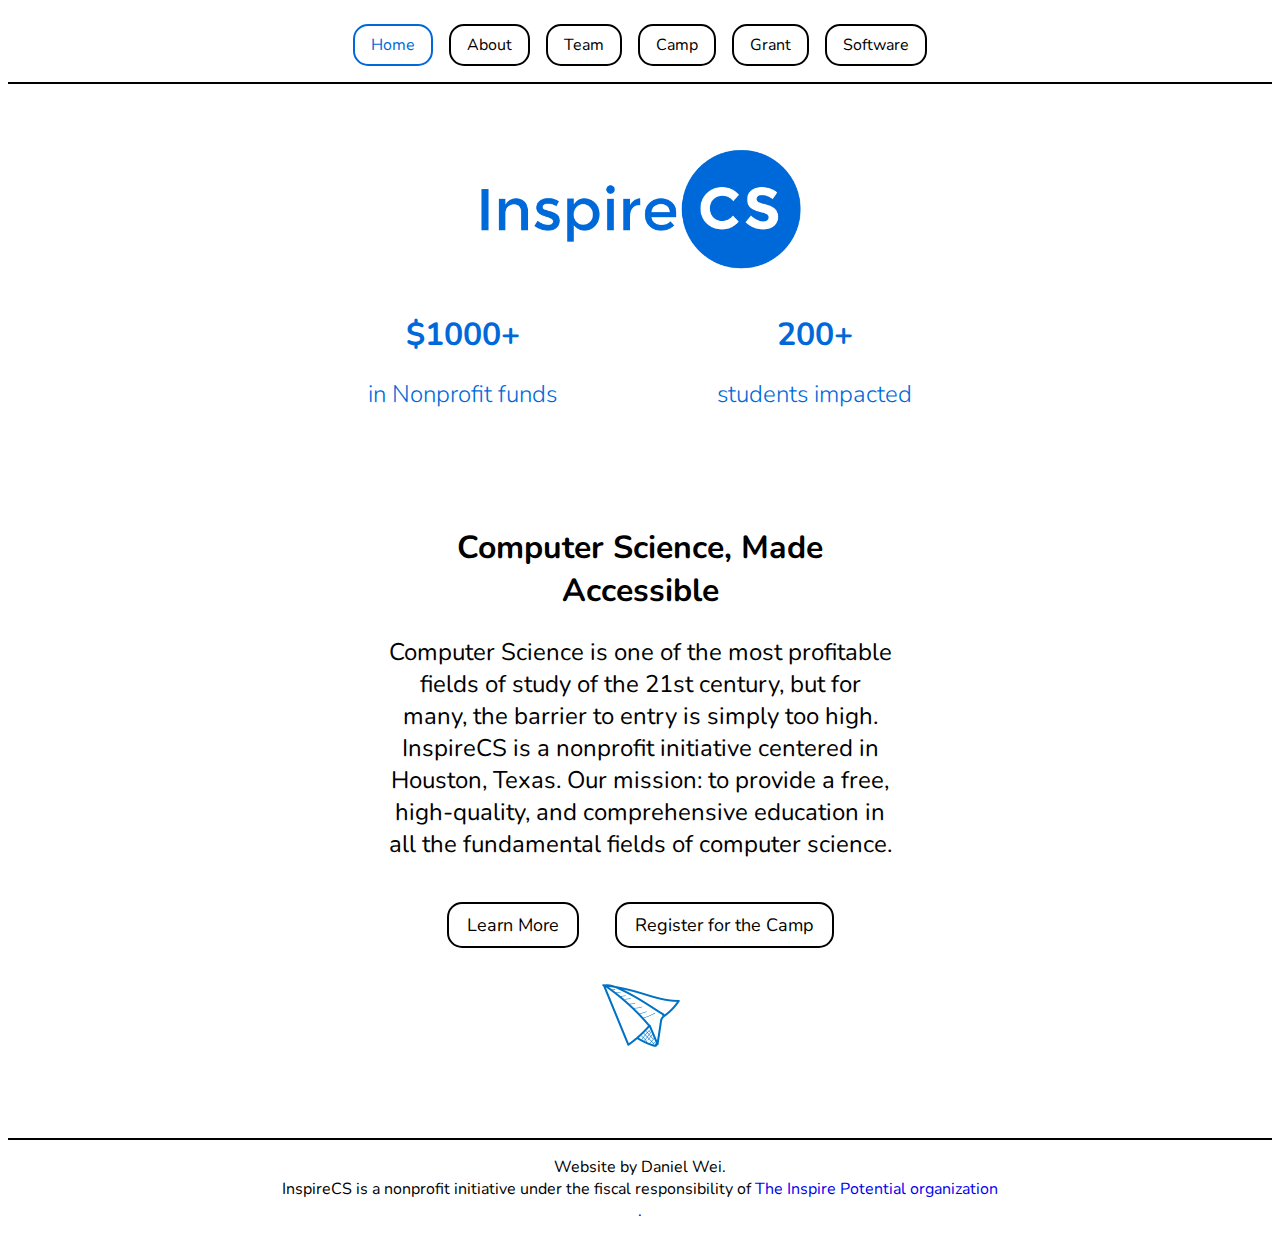
<file: index.html>
<!DOCTYPE html>
<html>
  <head>
    <title>InspireCS</title>
    <link rel="stylesheet" type="text/css" href="style.css">
    <meta charset="UTF-8">
    <meta name="description" content="A nonprofit initiative">
    <meta name="keywords" content="nonprofit, stem, coding, camp, computer, science, computer science">
    <meta name="viewport" content="width=device-width, initial-scale=1">
  </head>
  <body>
    <nav>
      <a href="index.html" class="activenavbutton">
        Home
      </a>
      <a href="about.html"  class="navbutton">
        About
      </a>
      <a href="team.html" class="navbutton">
        Team
      </a>
      <a href="camp.html"  class="navbutton">
        Camp
      </a>
      <a href="grant.html"  class="navbutton">
        Grant
      </a>
      <a href="inspireos/index.html"  class="navbutton">
        Software
      </a>
    </nav>
    <img class="logo" src="logo.png" width="30%">
    <div class="flexrow">
    	<div class="stat">
		<h1>$1000+</h1>
		<h2>in Nonprofit funds</h2>
	</div>
	<div class="stat">
		<h1>200+</h1>
		<h2>students impacted</h2>
	</div>
    </div>
	
    <div class="logocover">
      <h1>Computer Science, Made Accessible</h1>
      <p>Computer Science is one of the most profitable fields of study of the 21st century, but for many, the barrier to entry is simply too high. InspireCS is a nonprofit initiative centered in Houston, Texas. Our mission: to provide a free, high-quality, and comprehensive education in all the fundamental fields of computer science. </p>
    </div>
    <div class="flexrow">
      <a class="button" href="about.html">Learn More</a>
      <a class="button" href="camp.html">Register for the Camp</a>
    </div>
    <div class="animatron">
      <img width="100px" src="airplane.jpg">
    </div>
    <br><br><br>
  </body>
  <footer>
    <div>Website by Daniel Wei.</div>
    <div>InspireCS is a nonprofit initiative under the fiscal responsibility of <a href="https://inspirepotential.org/">The Inspire Potential organization</div>.
  </footer>
</html>
</file>
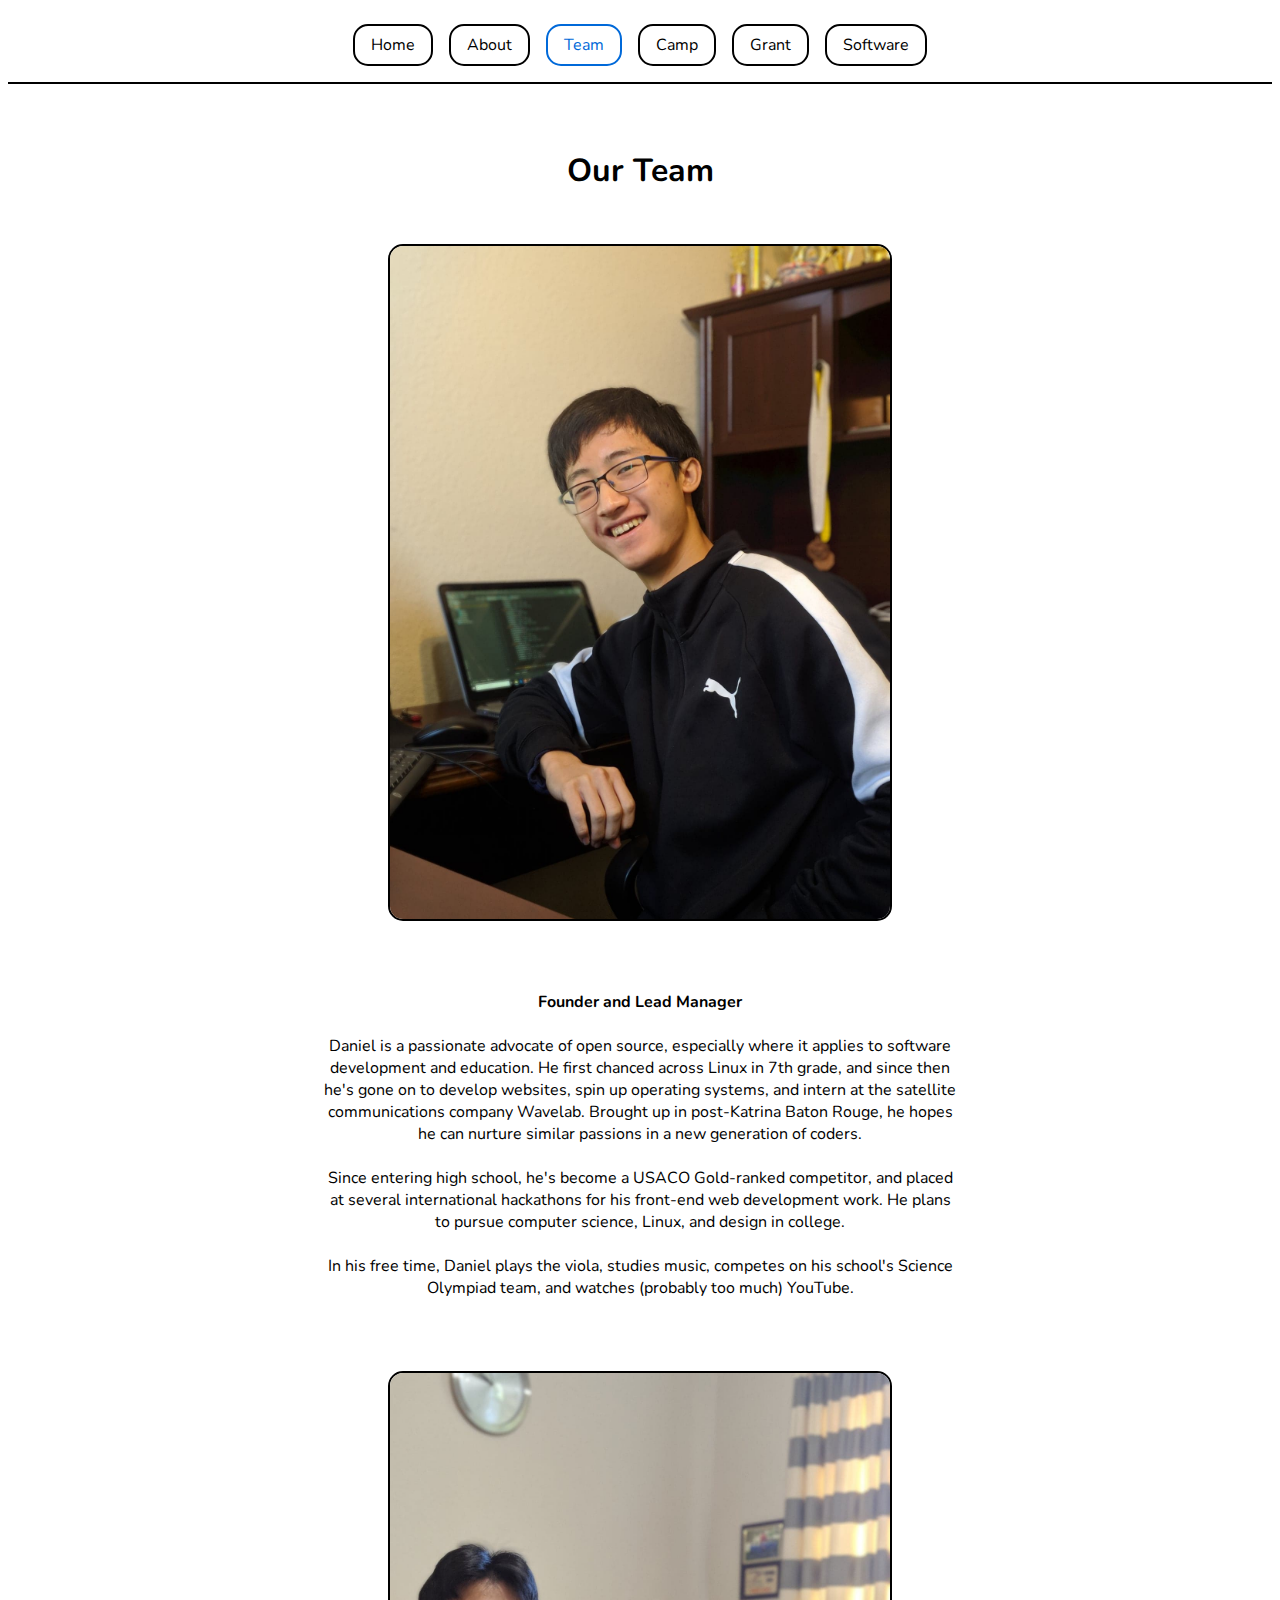
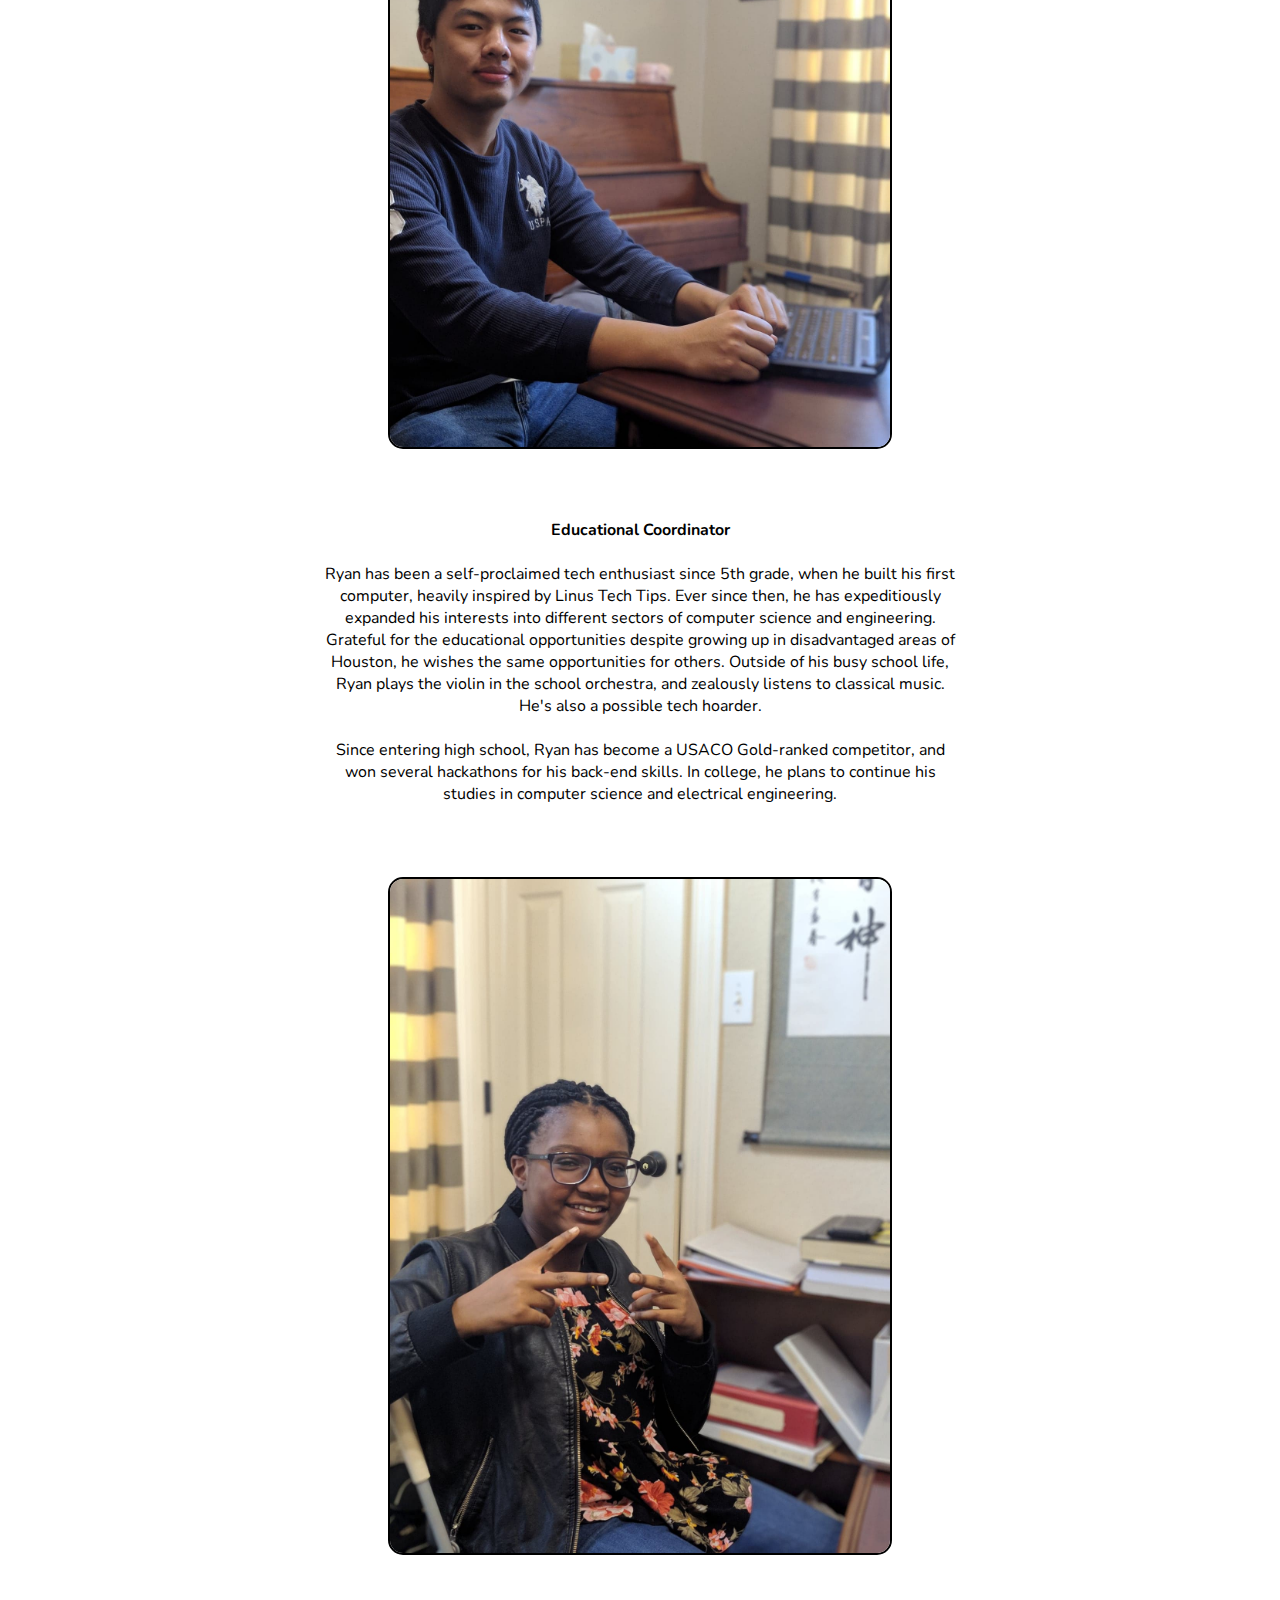
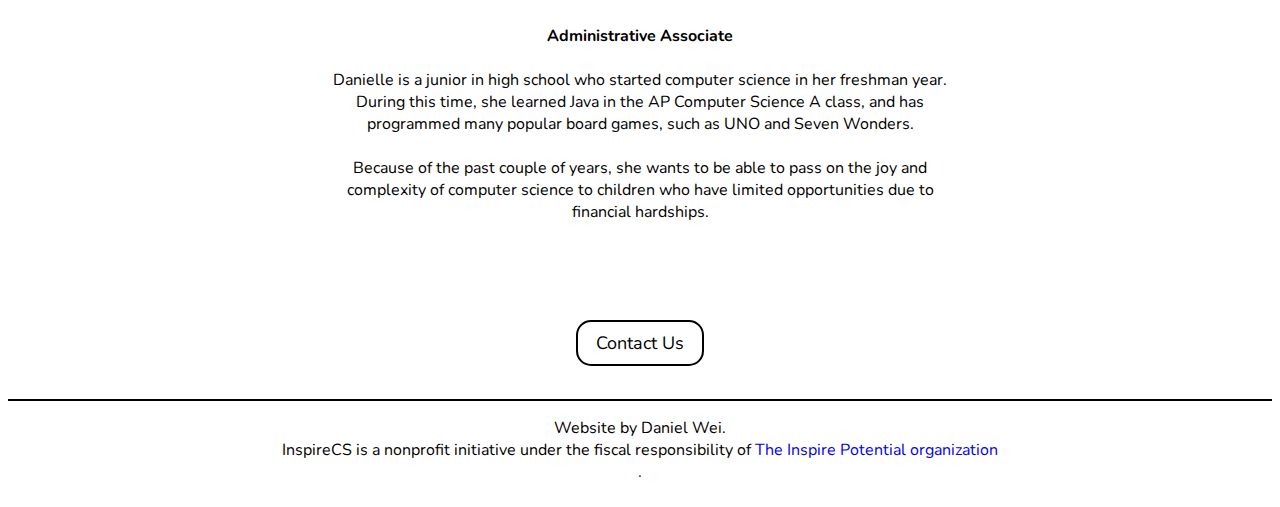
<file: team.html>
<!DOCTYPE html>
<html>
  <head>
    <title>InspireCS</title>
    <link rel="stylesheet" type="text/css" href="style.css">
    <meta charset="UTF-8">
    <meta name="description" content="A nonprofit initiative">
    <meta name="keywords" content="nonprofit, stem, coding, camp, computer, science, computer science">
    <meta name="viewport" content="width=device-width, initial-scale=1">
  </head>
  <body>
    <nav>
      <a href="index.html" class="navbutton">
        Home
      </a>
      <a href="about.html"  class="navbutton">
        About
      </a>
      <a href="team.html" class="activenavbutton">
        Team
      </a>
      <a href="camp.html"  class="navbutton">
        Camp
      </a>
      <a href="grant.html"  class="navbutton">
        Grant
      </a>
      <a href="inspireos/index.html"  class="navbutton">
        Software
      </a>
    </nav>
    <br><br>
    <h1>Our Team</h1>
    <br>
    <img class="avatar" src="dan1.jpg">
    <div class="flexrow">
      <div class="caption">
      <b>Founder and Lead Manager</b>
      <br><br>
      Daniel is a passionate advocate of open source, especially where it applies to software development and education. He first chanced across Linux in 7th grade, and since then he's gone on to develop websites, spin up operating systems, and intern at the satellite communications company Wavelab. Brought up in post-Katrina Baton Rouge, he hopes he can nurture similar passions in a new generation of coders.
      <br><br>
      Since entering high school, he's become a USACO Gold-ranked competitor, and placed at several international hackathons for his front-end web development work. He plans to pursue computer science, Linux, and design in college.
      <br><br>
      In his free time, Daniel plays the viola, studies music, competes on his school's Science Olympiad team, and watches (probably too much) YouTube.
      </div>
    </div>
    <img class="avatar" src="ryan1.jpg">
    <div class="flexrow">
      <div class="caption">
      <b>Educational Coordinator</b>
      <br><br>
      Ryan has been a self-proclaimed tech enthusiast since 5th grade, when he built his first computer, heavily inspired by Linus Tech Tips. Ever since then, he has expeditiously expanded his interests into different sectors of computer science and engineering. Grateful for the educational opportunities despite growing up in disadvantaged areas of Houston, he wishes the same opportunities for others. Outside of his busy school life, Ryan plays the violin in the school orchestra, and zealously listens to classical music. He's also a possible tech hoarder.
      <br><br>
      Since entering high school, Ryan has become a USACO Gold-ranked competitor, and won several hackathons for his back-end skills. In college, he plans to continue his studies in computer science and electrical engineering.
      </div>
    </div>
    <img class="avatar" src="danielle1.jpg">
    <div class="flexrow">
      <div class="caption">
      <b>Administrative Associate</b>
      <br><br>
      Danielle is a junior in high school who started computer science in her freshman year. During this time, she learned Java in the AP Computer Science A class, and has programmed many popular board games, such as UNO and Seven Wonders.
      <br><br>
      Because of the past couple of years, she wants to be able to pass on the joy and complexity of computer science to children who have limited opportunities due to financial hardships.
      </div>
    </div>
    <br><br>
    <a class="button" href="mailto:inspireandpotential@gmail.com">Contact Us</a>
    <br><br><br>
  </body>
  <footer>
    <div>Website by Daniel Wei.</div>
    <div>InspireCS is a nonprofit initiative under the fiscal responsibility of <a href="https://inspirepotential.org/">The Inspire Potential organization</div>.
  </footer>
</html>
</file>
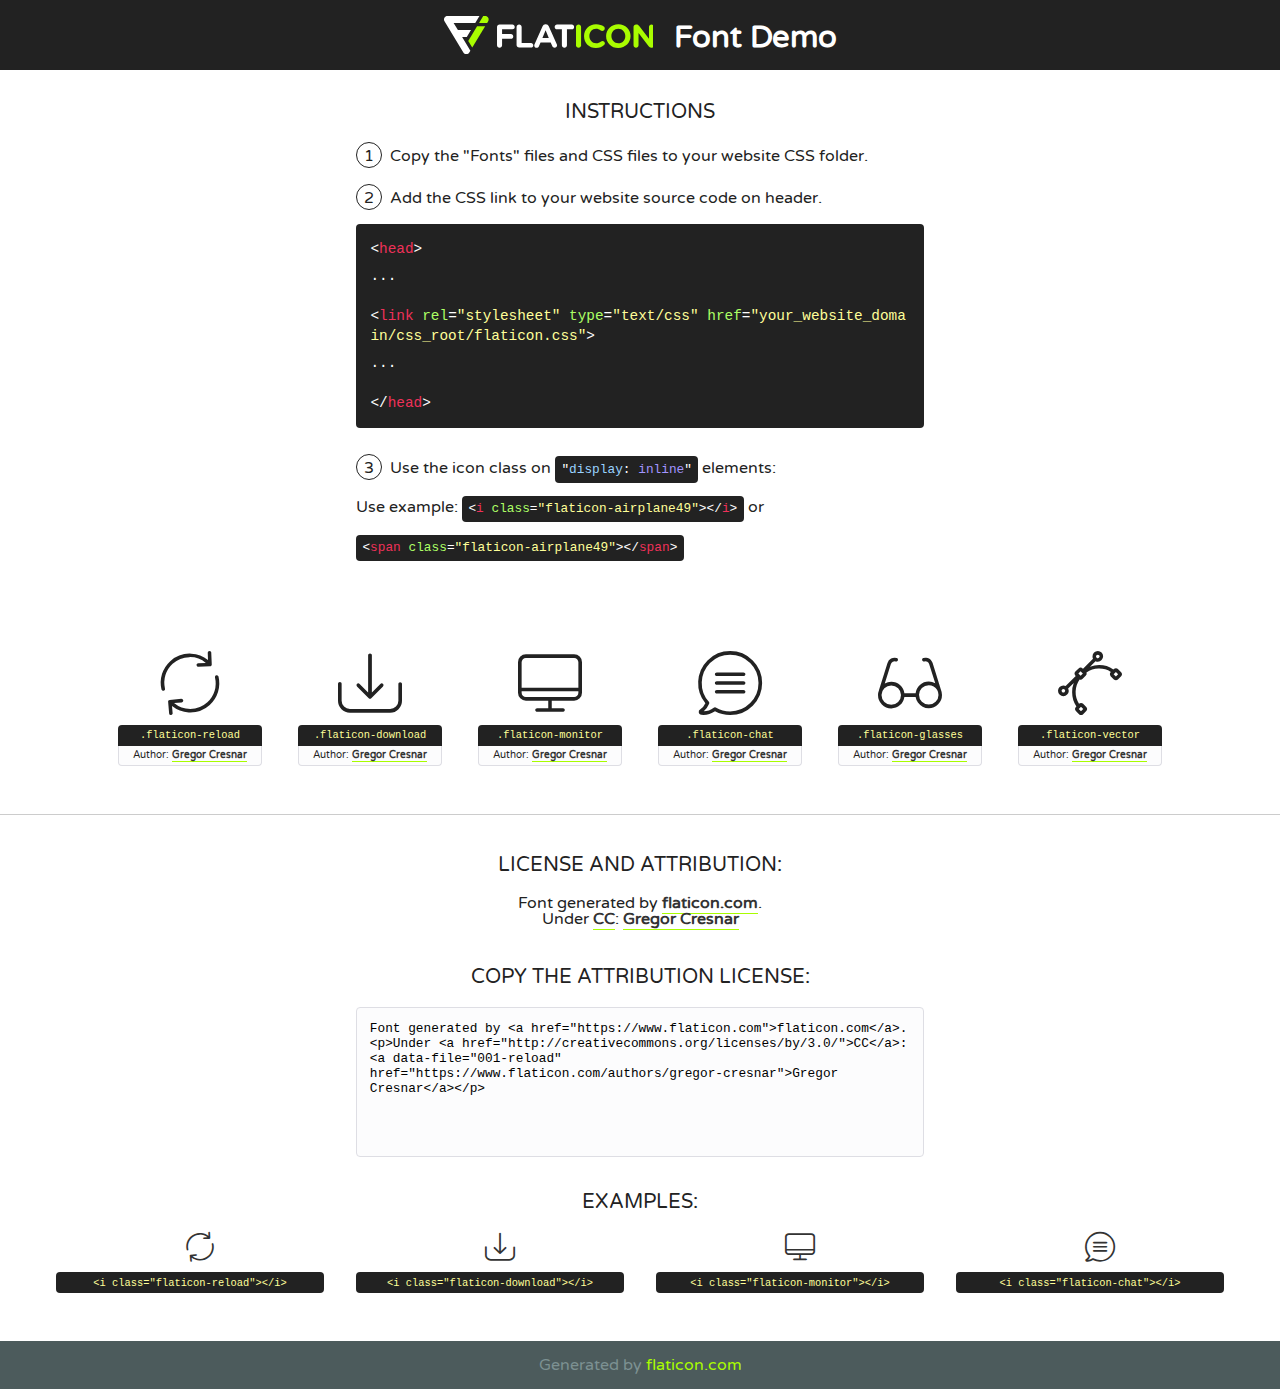
<file: inspireos/fonts/flaticon/font/flaticon.html>
<!DOCTYPE html>
<!--
  Flaticon icon font: Flaticon
  Creation date: 21/03/2019 11:46
-->
<html>
<!DOCTYPE html>
<html>

<head>
    <title>Flaticon WebFont</title>
    <link href="http://fonts.googleapis.com/css?family=Varela+Round" rel="stylesheet" type="text/css" />
    <link rel="stylesheet" type="text/css" href="flaticon.css">
    <meta charset="UTF-8">
    <style>
    html, body, div, span, applet, object, iframe,
    h1, h2, h3, h4, h5, h6, p, blockquote, pre,
    a, abbr, acronym, address, big, cite, code,
    del, dfn, em, img, ins, kbd, q, s, samp,
    small, strike, strong, sub, sup, tt, var,
    b, u, i, center,
    dl, dt, dd, ol, ul, li,
    fieldset, form, label, legend,
    table, caption, tbody, tfoot, thead, tr, th, td,
    article, aside, canvas, details, embed, 
    figure, figcaption, footer, header, hgroup, 
    menu, nav, output, ruby, section, summary,
    time, mark, audio, video {
        margin: 0;
        padding: 0;
        border: 0;
        font-size: 100%;
        font: inherit;
        vertical-align: baseline;
    }
    /* HTML5 display-role reset for older browsers */
    article, aside, details, figcaption, figure, 
    footer, header, hgroup, menu, nav, section {
        display: block;
    }
    body {
        line-height: 1;
    }
    ol, ul {
        list-style: none;
    }
    blockquote, q {
        quotes: none;
    }
    blockquote:before, blockquote:after,
    q:before, q:after {
        content: '';
        content: none;
    }
    table {
        border-collapse: collapse;
        border-spacing: 0;
    }
    body {
        font-family: 'Varela Round', Helvetica, Arial, sans-serif;
        font-size: 16px;
        color: #222;
    }
    a {
        color: #333;
        border-bottom: 1px solid #a9fd00;
        font-weight: bold;
        text-decoration: none;
    }
    * {
        -moz-box-sizing: border-box;
        -webkit-box-sizing: border-box;
        box-sizing: border-box;
        margin: 0;
        padding: 0;
    }
    [class^="flaticon-"]:before, [class*=" flaticon-"]:before, [class^="flaticon-"]:after, [class*=" flaticon-"]:after {
        font-family: Flaticon;
        font-size: 30px;
        font-style: normal;
        margin-left: 20px;
        color: #333;
    }
    .wrapper {
        max-width: 600px;
        margin: auto;
        padding: 0 1em;
    }
    .title {
        font-size: 1.25em;
        text-align: center;
        margin-bottom: 1em;
        text-transform: uppercase;
    }
    header {
        text-align: center;
        background-color: #222;
        color: #fff;
        padding: 1em;
    }
    header .logo {
        width: 210px;
        height: 38px;
        display: inline-block;
        vertical-align: middle;
        margin-right: 1em;
        border: none;
    }
    header strong {
        font-size: 1.95em;
        font-weight: bold;
        vertical-align: middle;
        margin-top: 5px;
        display: inline-block;
    }
    .demo {
        margin: 2em auto;
        line-height: 1.25em;
    }
    .demo ul li {
        margin-bottom: 1em;
    }
    .demo ul li .num {
        color: #222;
        border-radius: 20px;
        display: inline-block;
        width: 26px;
        padding: 3px;
        height: 26px;
        text-align: center;
        margin-right: 0.5em;
        border: 1px solid #222;
    }
    .demo ul li code {
        background-color: #222;
        border-radius: 4px;
        padding: 0.25em 0.5em;
        display: inline-block;
        color: #fff;
        font-family: Consolas,Monaco,Lucida Console,Liberation Mono,DejaVu Sans Mono,Bitstream Vera Sans Mono,Courier New, monospace;
        font-weight: lighter;
        margin-top: 1em;
        font-size: 0.8em;
        word-break: break-all;
    }
    .demo ul li code.big {
        padding: 1em;
        font-size: 0.9em;
    }
    .demo ul li code .red {
        color: #EF3159;
    }
    .demo ul li code .green {
        color: #ACFF65;
    }
    .demo ul li code .yellow {
        color: #FFFF99;
    }
    .demo ul li code .blue {
        color: #99D3FF;
    }
    .demo ul li code .purple {
        color: #A295FF;
    }
    .demo ul li code .dots {
        margin-top: 0.5em;
        display: block;
    }
    #glyphs {
        border-bottom: 1px solid #ccc;
        padding: 2em 0;
        text-align: center;
    }
    .glyph {
        display: inline-block;
        width: 9em;
        margin: 1em;
        text-align: center;
        vertical-align: top;
        background: #FFF;
    }
    .glyph .glyph-icon {
        padding: 10px;
        display: block;
        font-family:"Flaticon";
        font-size: 64px;
        line-height: 1;
    }
    .glyph .glyph-icon:before {
        font-size: 64px;
        color: #222;
        margin-left: 0;
    }
    .class-name {
        font-size: 0.65em;
        background-color: #222;
        color: #fff;
        border-radius: 4px 4px 0 0;
        padding: 0.5em;
        color: #FFFF99;
        font-family: Consolas,Monaco,Lucida Console,Liberation Mono,DejaVu Sans Mono,Bitstream Vera Sans Mono,Courier New, monospace;
    }
    .author-name {
        font-size: 0.6em;
        background-color: #fcfcfd;
        border: 1px solid #DEDEE4;
        border-top: 0;
        border-radius: 0 0 4px 4px;
        padding: 0.5em;
    }
    .class-name:last-child {
        font-size: 10px;
        color:#888;
    }
    .class-name:last-child a {
        font-size: 10px;
        color:#555;
    }
    .class-name:last-child a:hover {
        color:#a9fd00;
    }
    .glyph > input {
        display: block;
        width: 100px;
        margin: 5px auto;
        text-align: center;
        font-size: 12px;
        cursor: text;
    }
    .glyph > input.icon-input {
        font-family:"Flaticon";
        font-size: 16px;
        margin-bottom: 10px;
    }
    .attribution .title {
        margin-top: 2em;
    }
    .attribution textarea {
        background-color: #fcfcfd;
        padding: 1em;
        border: none;
        box-shadow: none;
        border: 1px solid #DEDEE4;
        border-radius: 4px;
        resize: none;
        width: 100%;
        height: 150px;
        font-size: 0.8em;
        font-family: Consolas,Monaco,Lucida Console,Liberation Mono,DejaVu Sans Mono,Bitstream Vera Sans Mono,Courier New, monospace;
        -webkit-appearance: none;
    }
    .iconsuse {
        margin: 2em auto;
        text-align: center;
        max-width: 1200px;
    }
    .iconsuse:after {
        content: '';
        display: table;
        clear: both;
    }
    .iconsuse .image {
        float: left;
        width: 25%;
        padding: 0 1em;
    }
    .iconsuse .image p {
        margin-bottom: 1em;
    }
    .iconsuse .image span {
        display: block;
        font-size: 0.65em;
        background-color: #222;
        color: #fff;
        border-radius: 4px;
        padding: 0.5em;
        color: #FFFF99;
        margin-top: 1em;
        font-family: Consolas,Monaco,Lucida Console,Liberation Mono,DejaVu Sans Mono,Bitstream Vera Sans Mono,Courier New, monospace;
    }
    #footer {
        text-align: center;
        background-color: #4C5B5C;
        color: #7c9192;
        padding: 1em;
    }
    #footer a {
        border: none;
        color: #a9fd00;
        font-weight: normal;
    }
    @media (max-width: 960px) {
        .iconsuse .image {
            width: 50%;
        }
    }
    @media (max-width: 560px) {
        .iconsuse .image {
            width: 100%;
        }
    }
    </style>
</head>

<body class="characters-off">

    <header>
        <a href="https://www.flaticon.com" target="_blank" class="logo">
            <svg version="1.1" xmlns="http://www.w3.org/2000/svg" xmlns:xlink="http://www.w3.org/1999/xlink" xmlns:a="http://ns.adobe.com/AdobeSVGViewerExtensions/3.0/" viewBox="0 0 560.875 102.036" enable-background="new 0 0 560.875 102.036" xml:space="preserve">
                <defs>
                </defs>
                <g>
                    <g class="letters">
                        <path fill="#ffffff" d="M141.596,29.675c0-3.777,2.985-6.767,6.764-6.767h34.438c3.426,0,6.15,2.728,6.15,6.15
                        c0,3.43-2.724,6.149-6.15,6.149h-27.674v13.091h23.719c3.429,0,6.151,2.724,6.151,6.15c0,3.43-2.723,6.149-6.151,6.149h-23.719
                        v17.574c0,3.773-2.986,6.761-6.764,6.761c-3.779,0-6.764-2.989-6.764-6.761V29.675z"></path>
                        <path fill="#ffffff" d="M193.844,29.149c0-3.781,2.985-6.767,6.764-6.767c3.776,0,6.763,2.985,6.763,6.767v42.957h25.039
                        c3.426,0,6.149,2.726,6.149,6.153c0,3.425-2.723,6.15-6.149,6.15h-31.802c-3.779,0-6.764-2.986-6.764-6.768V29.149z"></path>
                        <path fill="#ffffff" d="M241.891,75.71l21.438-48.407c1.492-3.341,4.215-5.357,7.906-5.357h0.792
                        c3.686,0,6.323,2.017,7.815,5.357l21.439,48.407c0.436,0.967,0.701,1.845,0.701,2.723c0,3.602-2.809,6.501-6.414,6.501
                        c-3.161,0-5.269-1.845-6.499-4.655l-4.132-9.661h-27.059l-4.301,10.102c-1.144,2.631-3.426,4.214-6.237,4.214
                        c-3.517,0-6.24-2.81-6.24-6.325C241.1,77.64,241.451,76.677,241.891,75.71z M279.932,58.666l-8.521-20.297l-8.526,20.297H279.932
                        z"></path>
                        <path fill="#ffffff" d="M314.864,35.387H301.86c-3.429,0-6.239-2.813-6.239-6.238c0-3.429,2.811-6.24,6.239-6.24h39.533
                        c3.426,0,6.237,2.811,6.237,6.24c0,3.425-2.811,6.238-6.237,6.238h-13.001v42.785c0,3.773-2.99,6.761-6.764,6.761
                        c-3.779,0-6.764-2.989-6.764-6.761V35.387z"></path>
                        <path fill="#A9FD00" d="M352.615,29.149c0-3.781,2.985-6.767,6.767-6.767c3.774,0,6.761,2.985,6.761,6.767v49.024
                        c0,3.773-2.987,6.761-6.761,6.761c-3.781,0-6.767-2.989-6.767-6.761V29.149z"></path>
                        <path fill="#A9FD00" d="M374.132,53.836v-0.179c0-17.481,13.178-31.801,32.065-31.801c9.22,0,15.459,2.458,20.557,6.238
                        c1.402,1.054,2.637,2.985,2.637,5.357c0,3.692-2.985,6.59-6.681,6.59c-1.845,0-3.071-0.702-4.044-1.319
                        c-3.776-2.813-7.729-4.393-12.562-4.393c-10.364,0-17.831,8.611-17.831,19.154v0.173c0,10.542,7.291,19.329,17.831,19.329
                        c5.715,0,9.492-1.756,13.359-4.834c1.049-0.874,2.458-1.491,4.039-1.491c3.429,0,6.325,2.813,6.325,6.236
                        c0,2.106-1.056,3.78-2.282,4.834c-5.539,4.834-12.036,7.733-21.878,7.733C387.572,85.464,374.132,71.493,374.132,53.836z"></path>
                        <path fill="#A9FD00" d="M433.009,53.836v-0.179c0-17.481,13.79-31.801,32.766-31.801c18.981,0,32.592,14.143,32.592,31.628v0.173
                        c0,17.483-13.785,31.807-32.769,31.807C446.625,85.464,433.009,71.32,433.009,53.836z M484.224,53.836v-0.179
                        c0-10.539-7.725-19.326-18.626-19.326c-10.893,0-18.449,8.611-18.449,19.154v0.173c0,10.542,7.73,19.329,18.626,19.329
                        C476.676,72.986,484.224,64.378,484.224,53.836z"></path>
                        <path fill="#A9FD00" d="M506.233,29.321c0-3.774,2.99-6.763,6.767-6.763h1.401c3.252,0,5.183,1.583,7.029,3.953l26.093,34.265
                        V29.059c0-3.692,2.99-6.677,6.681-6.677c3.683,0,6.671,2.985,6.671,6.677v48.934c0,3.78-2.987,6.765-6.764,6.765h-0.436
                        c-3.257,0-5.188-1.581-7.034-3.953l-27.056-35.492v32.944c0,3.687-2.985,6.676-6.678,6.676c-3.683,0-6.673-2.989-6.673-6.676
                        V29.321z"></path>
                    </g>
                    <g class="insignia">
                        <path fill="#ffffff" d="M48.372,56.137h12.517l11.156-18.537H37.186L25.688,18.539h57.825L94.668,0H9.271
                        C5.925,0,2.842,1.801,1.198,4.716c-1.644,2.907-1.593,6.482,0.134,9.343l50.38,83.501c1.678,2.781,4.689,4.476,7.938,4.476
                        c3.246,0,6.257-1.695,7.935-4.476l2.898-4.804L48.372,56.137z"></path>
                        <g class="i">
                            <path fill="#A9FD00" d="M93.575,18.539h0.031v0.004l21.652,0.004l2.705-4.488c1.727-2.861,1.778-6.436,0.133-9.343
                            C116.454,1.801,113.371,0,110.026,0h-5.294L93.575,18.539z"></path>
                            <polygon fill="#A9FD00" points="88.291,27.356 64.725,66.486 75.519,84.404 109.942,27.356"></polygon>
                        </g>
                    </g>
                </g>
            </svg>
        </a>
        <strong>Font Demo</strong>
    </header>


    <section class="demo wrapper">

        <p class="title">Instructions</p>

        <ul>
            <li>
                <span class="num">1</span>Copy the "Fonts" files and CSS files to your website CSS folder.
            </li>
            <li>
                <span class="num">2</span>Add the CSS link to your website source code on header.
                <code class="big">
                    &lt;<span class="red">head</span>&gt;
                    <br/><span class="dots">...</span>
                    <br/>&lt;<span class="red">link</span> <span class="green">rel</span>=<span class="yellow">"stylesheet"</span> <span class="green">type</span>=<span class="yellow">"text/css"</span> <span class="green">href</span>=<span class="yellow">"your_website_domain/css_root/flaticon.css"</span>&gt;
                    <br/><span class="dots">...</span>
                    <br/>&lt;/<span class="red">head</span>&gt;
                </code>
            </li>

            <li>
                <p>
                    <span class="num">3</span>Use the icon class on <code>"<span class="blue">display</span>:<span class="purple"> inline</span>"</code> elements:
                    <br />
                    Use example: <code>&lt;<span class="red">i</span> <span class="green">class</span>=<span class="yellow">&quot;flaticon-airplane49&quot;</span>&gt;&lt;/<span class="red">i</span>&gt;</code> or <code>&lt;<span class="red">span</span> <span class="green">class</span>=<span class="yellow">&quot;flaticon-airplane49&quot;</span>&gt;&lt;/<span class="red">span</span>&gt;</code>
            </li>
        </ul>

    </section>




   <section id="glyphs">          
    
      
        <div class="glyph"><div class="glyph-icon flaticon-reload"></div>
            <div class="class-name">.flaticon-reload</div>
            <div class="author-name">Author: <a data-file="001-reload" href="https://www.flaticon.com/authors/gregor-cresnar">Gregor Cresnar</a> </div> 
        </div>        
        
        <div class="glyph"><div class="glyph-icon flaticon-download"></div>
            <div class="class-name">.flaticon-download</div>
            <div class="author-name">Author: <a data-file="002-download" href="https://www.flaticon.com/authors/gregor-cresnar">Gregor Cresnar</a> </div> 
        </div>        
        
        <div class="glyph"><div class="glyph-icon flaticon-monitor"></div>
            <div class="class-name">.flaticon-monitor</div>
            <div class="author-name">Author: <a data-file="003-monitor" href="https://www.flaticon.com/authors/gregor-cresnar">Gregor Cresnar</a> </div> 
        </div>        
        
        <div class="glyph"><div class="glyph-icon flaticon-chat"></div>
            <div class="class-name">.flaticon-chat</div>
            <div class="author-name">Author: <a data-file="004-chat" href="https://www.flaticon.com/authors/gregor-cresnar">Gregor Cresnar</a> </div> 
        </div>        
        
        <div class="glyph"><div class="glyph-icon flaticon-glasses"></div>
            <div class="class-name">.flaticon-glasses</div>
            <div class="author-name">Author: <a data-file="005-glasses" href="https://www.flaticon.com/authors/gregor-cresnar">Gregor Cresnar</a> </div> 
        </div>        
        
        <div class="glyph"><div class="glyph-icon flaticon-vector"></div>
            <div class="class-name">.flaticon-vector</div>
            <div class="author-name">Author: <a data-file="006-vector" href="https://www.flaticon.com/authors/gregor-cresnar">Gregor Cresnar</a> </div> 
        </div>        
        

    </section>



    <section class="attribution wrapper"   style="text-align:center;">

      <div class="title">License and attribution:</div><div class="attrDiv">Font generated by <a href="https://www.flaticon.com">flaticon.com</a>. <div><p>Under <a href="http://creativecommons.org/licenses/by/3.0/">CC</a>: <a data-file="001-reload" href="https://www.flaticon.com/authors/gregor-cresnar">Gregor Cresnar</a></p>  </div>
      </div>
      <div class="title">Copy the Attribution License:</div>

    <textarea onclick="this.focus();this.select();">Font generated by &lt;a href=&quot;https://www.flaticon.com&quot;&gt;flaticon.com&lt;/a&gt;. <p>Under <a href="http://creativecommons.org/licenses/by/3.0/">CC</a>: <a data-file="001-reload" href="https://www.flaticon.com/authors/gregor-cresnar">Gregor Cresnar</a></p>  
     </textarea>

    </section>

    <section class="iconsuse">

          <div class="title">Examples:</div>            
             
            <div class="image">
                <p>
                    <i class="glyph-icon flaticon-reload"></i> 
                    <span>&lt;i class=&quot;flaticon-reload&quot;&gt;&lt;/i&gt;</span>
                </p>
            </div>
            
            <div class="image">
                <p>
                    <i class="glyph-icon flaticon-download"></i> 
                    <span>&lt;i class=&quot;flaticon-download&quot;&gt;&lt;/i&gt;</span>
                </p>
            </div>
            
            <div class="image">
                <p>
                    <i class="glyph-icon flaticon-monitor"></i> 
                    <span>&lt;i class=&quot;flaticon-monitor&quot;&gt;&lt;/i&gt;</span>
                </p>
            </div>
            
            <div class="image">
                <p>
                    <i class="glyph-icon flaticon-chat"></i> 
                    <span>&lt;i class=&quot;flaticon-chat&quot;&gt;&lt;/i&gt;</span>
                </p>
            </div>
                       
        </div>
                            
    </section>

<div id="footer">
    <div>Generated by <a href="https://www.flaticon.com">flaticon.com</a>
    </div>
</div>



</body>
</html>
</file>
<file: style.css>
@import url('https://fonts.googleapis.com/css?family=Nunito&display=swap');

/* Use a media query to add a breakpoint at 800px: */
@media screen and (max-width: 800px) {
  .logocover {
    min-width: 300px; /* The width is 100%, when the viewport is 800px or smaller */
  }

  .caption {
    min-width: 300px;
  }

  .moreabout {
    min-width: 300px;
  }

  .navbutton {
    font-size: small;
  }

  .activenavbutton {
    font-size: small;
  }
}

.stat {
	text-align: center;
	color: #0069D9;
	margin: 0 5em 0 5em;
}

.stat h1 {
	font-size: xx-large;
	font-weight: bold;
}

.stat h2 {
	font-size: x-large;
	font-weight: 300;
}

nav {
  display: flex;
  flex-direction: row;
  flex-wrap: wrap;
  justify-content: center;
  border-bottom: 2px solid black;
  padding: 1em 0 0.5em 0;
}

footer {
  display: flex;
  flex-direction: column;
  flex-wrap: nowrap;
  justify-content: center;
  padding: 1em 1em 1em 1em;
  border-top: 2px solid black;
}

a {
  text-decoration: none;
}

body {
  background-color: white;
  color: black;
  font-family: Nunito;
  text-align: center;
}

.activenavbutton {
  color: #0069D9;
  border: 2px solid #0069D9;
  padding: 0.5em 1em 0.5em 1em;

  border-radius: 15px;
  cursor: default;
  margin: 0 0.5em 0.5em 0.5em;
}

.navbutton {
  color: black;
  padding: 0.5em 1em 0.5em 1em;

  border-radius: 15px;
  border: 2px solid black;
  cursor: default;
  margin: 0 0.5em 0.5em 0.5em;
}

.caption {
  width: 50%;
  margin: 2em 0 4em 0;
  text-align: center;
}

.navbutton:hover {
  color: #0069D9;
}

.logo {
  margin-top: 3em;
}

.logocover {
  text-align: center;
  margin-top: 3em;
  padding: 3em auto 3em auto;
  width: 40%;
  margin: 1em auto 1em auto;
}

.logocover h1 {
  margin-top: 3em;
  font-size: xx-large;
}

.logocover p {
  font-size: x-large;
}

.moreabout {
  font-size: large;
  width: 40%;
  margin: 1em auto 1em auto;
  color: black;
  text-align: justify;
}

.button {
  color: black;
  padding: 0.5em 1em 0.5em 1em;
  font-size: large;
  border-radius: 15px;
  border: 2px solid black;
  cursor: default;
  margin: 1em 1em 1em 1em;
  transition: 0.5s;
}

.button:hover {
  background-color: #0069D9;
  color: white;
  border: 2px solid #0069D9;
}

.avatar {
  border-radius: 15px;
  width: 40%;
  max-width: 500px;
  border: 2px solid black;
  margin: 0.5em 0.5em 2em 0.5em;
}

.flexrow {
  display: flex;
  flex-direction: row;
  flex-wrap: nowrap;
  justify-content: center;
}

.animatron {
  animation-duration: 8s;
  animation-name: slidein;
  animation-iteration-count: infinite;
}

.person {
  width: 15%;
  height: auto;
  font-size: large;
}

@keyframes slidein {
  0% {
    margin-left: -300px;
  }
  50% {
    margin-left: 300px;
  }
  100% {
    margin-left: -300px;
  }
}
</file>
<file: inspireos/fonts/flaticon/font/flaticon.css>
/*
  	Flaticon icon font: Flaticon
  	Creation date: 21/03/2019 11:46
  	*/

@font-face {
  font-family: "Flaticon";
  src: url("./Flaticon.eot");
  src: url("./Flaticon.eot?#iefix") format("embedded-opentype"),
       url("./Flaticon.woff2") format("woff2"),
       url("./Flaticon.woff") format("woff"),
       url("./Flaticon.ttf") format("truetype"),
       url("./Flaticon.svg#Flaticon") format("svg");
  font-weight: normal;
  font-style: normal;
}

@media screen and (-webkit-min-device-pixel-ratio:0) {
  @font-face {
    font-family: "Flaticon";
    src: url("./Flaticon.svg#Flaticon") format("svg");
  }
}

[class^="flaticon-"]:before, [class*=" flaticon-"]:before,
[class^="flaticon-"]:after, [class*=" flaticon-"]:after {   
  font-family: "Flaticon";
  font-style: normal;
  font-weight: normal;
  font-variant: normal;
  line-height: 1;
  text-decoration: inherit;
  text-rendering: optimizeLegibility;
  text-transform: none;
  -moz-osx-font-smoothing: grayscale;
  -webkit-font-smoothing: antialiased;
  font-smoothing: antialiased;
}

.flaticon-reload:before { content: "\f100"; }
.flaticon-download:before { content: "\f101"; }
.flaticon-monitor:before { content: "\f102"; }
.flaticon-chat:before { content: "\f103"; }
.flaticon-glasses:before { content: "\f104"; }
.flaticon-vector:before { content: "\f105"; }
</file>
